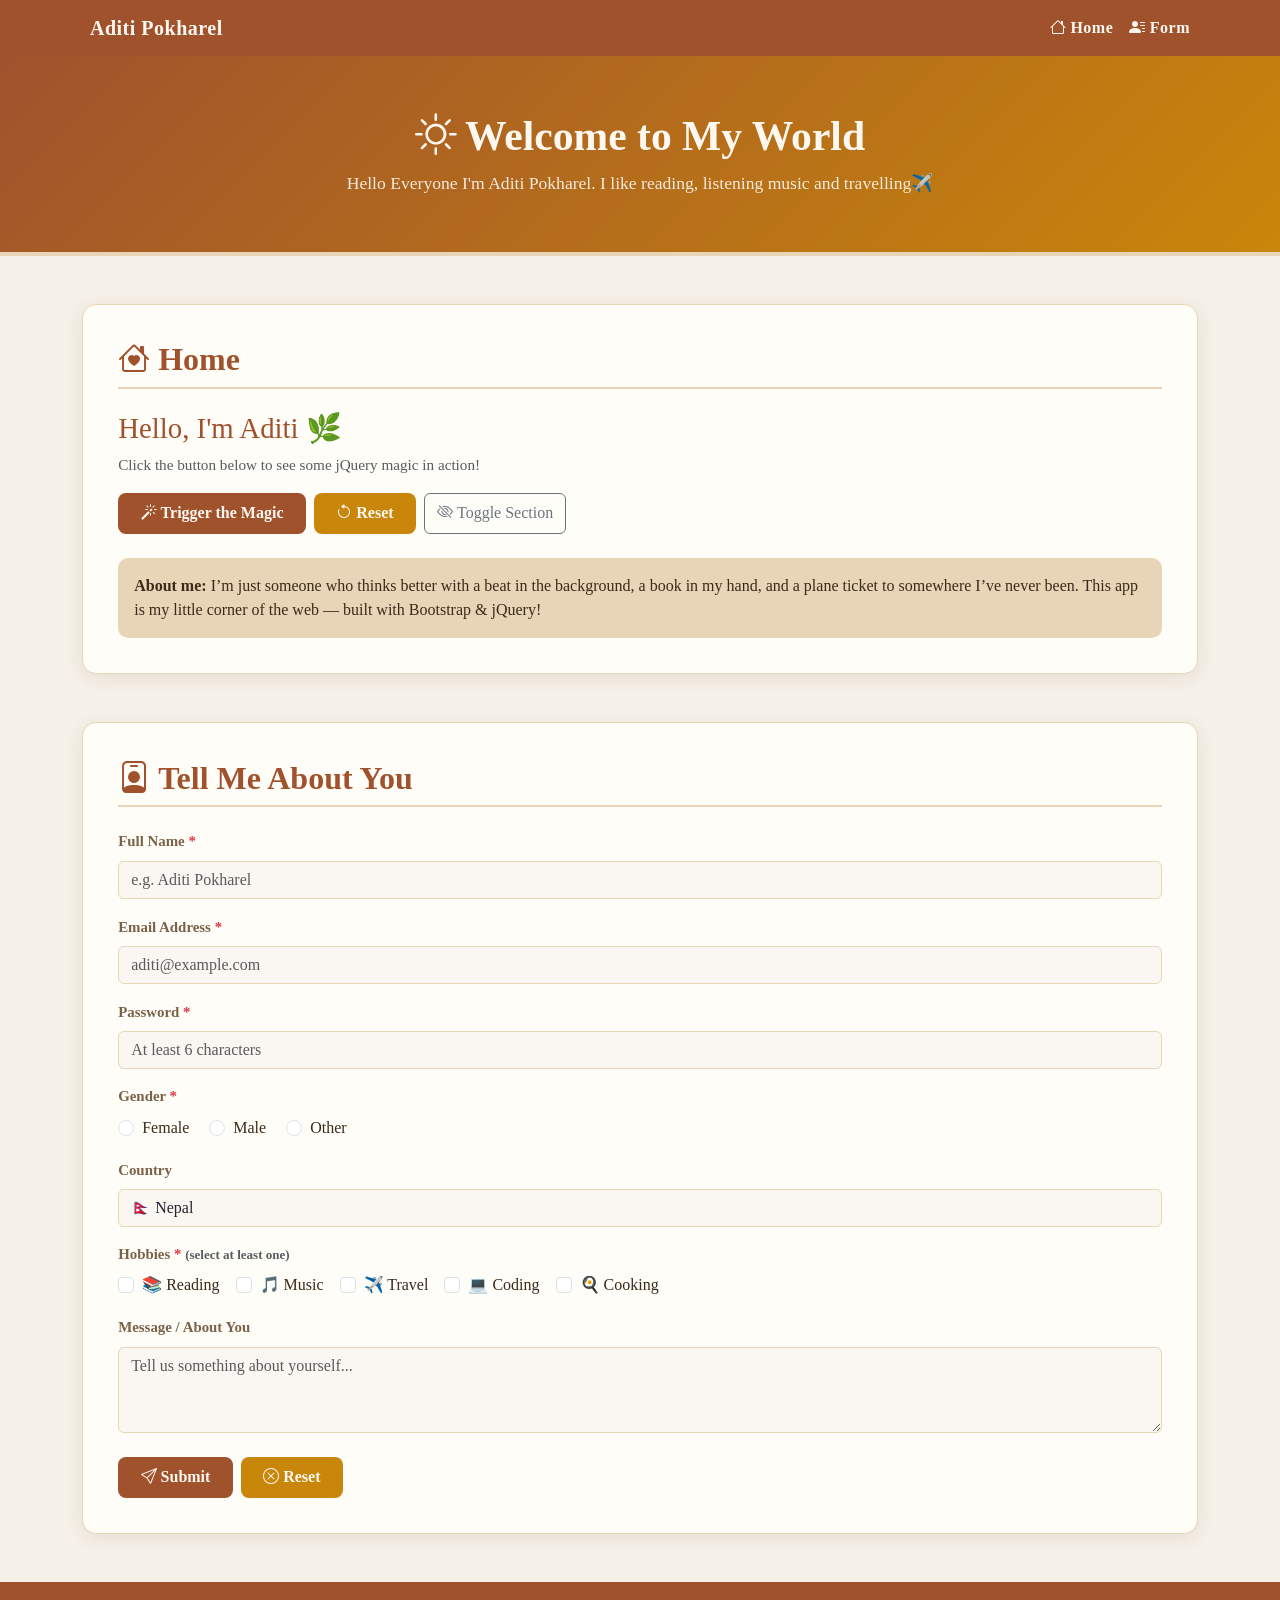
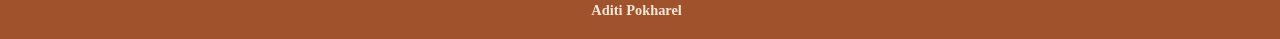
<file: index.html>
<!DOCTYPE html>
<html lang="en">
<head>
  <meta charset="UTF-8" />
  <meta name="viewport" content="width=device-width, initial-scale=1.0"/>
  <title>Aditi Pokharel | Interactive App</title>

  <!-- Bootstrap CDN -->
  <link rel="stylesheet" href="https://cdn.jsdelivr.net/npm/bootstrap@5.3.2/dist/css/bootstrap.min.css"/>
  <link rel="stylesheet" href="https://cdn.jsdelivr.net/npm/bootstrap-icons@1.11.3/font/bootstrap-icons.min.css"/>

  <style>
    
    :root {
      --earth-bg:       #f5f0e8;
      --earth-card:     #fffdf8;
      --earth-primary:  #a0522d;   
      --earth-accent:   #c8860a;   
      --earth-soft:     #e8d5b7;
      --earth-text:     #3b2a1a;
      --earth-muted:    #7a6248;
      --earth-success:  #5a7a3a;
      --earth-danger:   #9b3a2a;
    }

    body {
      background: var(--earth-bg);
      color: var(--earth-text);
      font-family: 'Georgia', serif;
    }

    /* NAV */
    .navbar {
      background: var(--earth-primary) !important;
    }
    .navbar-brand, .nav-link {
      color: #fff8f0 !important;
      font-weight: 600;
      letter-spacing: .5px;
    }
    .nav-link:hover { color: var(--earth-soft) !important; }

    /* HERO BANNER */
    .hero-banner {
      background: linear-gradient(135deg, var(--earth-primary) 0%, var(--earth-accent) 100%);
      color: #fff8f0;
      padding: 3.5rem 2rem 2.5rem;
      text-align: center;
      border-bottom: 4px solid var(--earth-soft);
    }
    .hero-banner h1 { font-size: 2.6rem; font-weight: 700; }
    .hero-banner p  { font-size: 1.1rem; opacity: .9; }

    /* SECTION CARDS */
    .section-card {
      background: var(--earth-card);
      border: 1px solid var(--earth-soft);
      border-radius: 14px;
      padding: 2.2rem;
      box-shadow: 0 4px 18px rgba(100,60,20,.09);
    }
    .section-title {
      color: var(--earth-primary);
      font-weight: 700;
      border-bottom: 2px solid var(--earth-soft);
      padding-bottom: .5rem;
      margin-bottom: 1.4rem;
    }

    /* BUTTONS */
    .btn-earth {
      background: var(--earth-primary);
      color: #fff8f0;
      border: none;
      border-radius: 8px;
      padding: .55rem 1.4rem;
      font-weight: 600;
      transition: background .2s, transform .1s;
    }
    .btn-earth:hover  { background: #7a3a1a; color: #fff; transform: translateY(-1px); }
    .btn-earth:active { transform: translateY(0); }

    .btn-amber {
      background: var(--earth-accent);
      color: #fff8f0;
      border: none;
      border-radius: 8px;
      padding: .55rem 1.4rem;
      font-weight: 600;
      transition: background .2s;
    }
    .btn-amber:hover { background: #a06808; color: #fff; }

    /* HOME SECTION */
    #title {
      position: relative;
      font-size: 1.8rem;
      color: var(--earth-primary);
    }

    /* FORM */
    .form-label  { color: var(--earth-muted); font-weight: 600; font-size: .93rem; }
    .form-control, .form-select {
      border-color: var(--earth-soft);
      background: #faf7f2;
    }
    .form-control:focus, .form-select:focus {
      border-color: var(--earth-accent);
      box-shadow: 0 0 0 .2rem rgba(200,134,10,.18);
    }
    .form-check-input:checked {
      background-color: var(--earth-primary);
      border-color: var(--earth-primary);
    }
    .is-invalid { border-color: var(--earth-danger) !important; }
    .is-valid   { border-color: var(--earth-success) !important; }

    /* ALERTS */
    .alert-earth-success {
      background: #e9f3df;
      border-left: 5px solid var(--earth-success);
      color: #2e4a14;
    }
    .alert-earth-danger {
      background: #faeaea;
      border-left: 5px solid var(--earth-danger);
      color: #6b1a0f;
    }

    /* SUBMITTED DATA CARD */
    #submitted-data {
      display: none;
      background: linear-gradient(135deg, #fdf6ec 0%, #f5ead6 100%);
      border: 1.5px solid var(--earth-soft);
      border-radius: 12px;
      padding: 1.8rem;
    }
    #submitted-data h5 {
      color: var(--earth-primary);
      font-weight: 700;
      margin-bottom: 1rem;
    }
    .data-label {
      font-size: .8rem;
      font-weight: 700;
      text-transform: uppercase;
      letter-spacing: .7px;
      color: var(--earth-muted);
    }
    .data-value {
      font-size: 1rem;
      color: var(--earth-text);
      background: #fff;
      border-radius: 6px;
      padding: .3rem .7rem;
      border: 1px solid var(--earth-soft);
    }

    /* FOOTER */
    footer {
      background: var(--earth-primary);
      color: #f5e9d8;
      text-align: center;
      padding: 1.1rem;
      font-size: .9rem;
      margin-top: 3rem;
    }
  </style>
</head>
<body>

  <!-- NAVBAR -->
  <nav class="navbar navbar-expand-lg">
    <div class="container">
      <a class="navbar-brand" href="#">
        <i class="bi bi-leaf me-2"></i>Aditi Pokharel
      </a>
      <button class="navbar-toggler" type="button" data-bs-toggle="collapse" data-bs-target="#navMenu">
        <span class="navbar-toggler-icon"></span>
      </button>
      <div class="collapse navbar-collapse" id="navMenu">
        <ul class="navbar-nav ms-auto">
          <li class="nav-item"><a class="nav-link" href="#home-section"><i class="bi bi-house me-1"></i>Home</a></li>
          <li class="nav-item"><a class="nav-link" href="#form-section"><i class="bi bi-person-lines-fill me-1"></i>Form</a></li>
        </ul>
      </div>
    </div>
  </nav>

  <!-- HERO -->
  <div class="hero-banner">
    <h1><i class="bi bi-sun me-2"></i>Welcome to My World</h1>
    <p>Hello Everyone I'm Aditi Pokharel. I like reading, listening music and travelling✈️</p>
  </div>

  <div class="container my-5">

    <!-- ══════════════════════════════════
         HOME SECTION
    ══════════════════════════════════ -->
    <section id="home-section" class="mb-5">
      <div class="section-card">
        <h2 class="section-title"><i class="bi bi-house-heart me-2"></i>Home</h2>

        <h3 id="title">Hello, I'm Aditi 🌿</h3>
        <p class="text-muted mb-3" style="font-size:.95rem;">
          Click the button below to see some jQuery magic in action!
        </p>

        <div id="home-alert-container" class="mb-3"></div>

        <div class="d-flex gap-2 flex-wrap">
          <button id="action-btn" class="btn btn-earth">
            <i class="bi bi-magic me-1"></i>Trigger the Magic
          </button>
          <button id="reset-btn" class="btn btn-amber">
            <i class="bi bi-arrow-counterclockwise me-1"></i>Reset
          </button>
          <button id="toggle-btn" class="btn btn-outline-secondary">
            <i class="bi bi-eye-slash me-1"></i>Toggle Section
          </button>
        </div>

        <!-- Toggleable content block -->
        <div id="toggle-content" class="mt-4 p-3" style="background:var(--earth-soft);border-radius:10px;">
          <strong>About me:</strong> I’m just someone who thinks better with a beat in the background, a book in my hand, and a plane ticket to somewhere I’ve never been. This app is my little corner of the web — built with Bootstrap & jQuery!
        </div>
      </div>
    </section>

    <!-- ══════════════════════════════════
         FORM SECTION
    ══════════════════════════════════ -->
    <section id="form-section">
      <div class="section-card">
        <h2 class="section-title"><i class="bi bi-person-badge me-2"></i>Tell Me About You</h2>

        <div id="form-alert-container" class="mb-3"></div>

        <form id="user-form" novalidate>

          <!-- Name -->
          <div class="mb-3">
            <label class="form-label" for="name">Full Name <span class="text-danger">*</span></label>
            <input type="text" id="name" class="form-control" placeholder="e.g. Aditi Pokharel"/>
          </div>

          <!-- Email -->
          <div class="mb-3">
            <label class="form-label" for="email">Email Address <span class="text-danger">*</span></label>
            <input type="email" id="email" class="form-control" placeholder="aditi@example.com"/>
          </div>

          <!-- Password -->
          <div class="mb-3">
            <label class="form-label" for="password">Password <span class="text-danger">*</span></label>
            <input type="password" id="password" class="form-control" placeholder="At least 6 characters"/>
          </div>

          <!-- Gender -->
          <div class="mb-3">
            <label class="form-label d-block">Gender <span class="text-danger">*</span></label>
            <div class="form-check form-check-inline">
              <input class="form-check-input" type="radio" name="gender" id="gender-female" value="Female"/>
              <label class="form-check-label" for="gender-female">Female</label>
            </div>
            <div class="form-check form-check-inline">
              <input class="form-check-input" type="radio" name="gender" id="gender-male" value="Male"/>
              <label class="form-check-label" for="gender-male">Male</label>
            </div>
            <div class="form-check form-check-inline">
              <input class="form-check-input" type="radio" name="gender" id="gender-other" value="Other"/>
              <label class="form-check-label" for="gender-other">Other</label>
            </div>
          </div>

          <!-- Country -->
          <div class="mb-3">
            <label class="form-label" for="country">Country</label>
            <select id="country" class="form-select">
              <option value="Nepal">🇳🇵 Nepal</option>
              <option value="India">🇮🇳 India</option>
              <option value="USA">🇺🇸 USA</option>
              <option value="UK">🇬🇧 UK</option>
              <option value="Australia">🇦🇺 Australia</option>
              <option value="Canada">🇨🇦 Canada</option>
              <option value="Other">🌍 Other</option>
            </select>
          </div>

          <!-- Hobbies -->
          <div class="mb-3">
            <label class="form-label d-block">Hobbies <span class="text-danger">*</span> <small class="text-muted">(select at least one)</small></label>
            <div class="d-flex flex-wrap gap-3">
              <div class="form-check">
                <input class="form-check-input hobby-check" type="checkbox" id="hobby-reading" value="Reading"/>
                <label class="form-check-label" for="hobby-reading">📚 Reading</label>
              </div>
              <div class="form-check">
                <input class="form-check-input hobby-check" type="checkbox" id="hobby-music" value="Music"/>
                <label class="form-check-label" for="hobby-music">🎵 Music</label>
              </div>
              <div class="form-check">
                <input class="form-check-input hobby-check" type="checkbox" id="hobby-travel" value="Travel"/>
                <label class="form-check-label" for="hobby-travel">✈️ Travel</label>
              </div>
              <div class="form-check">
                <input class="form-check-input hobby-check" type="checkbox" id="hobby-coding" value="Coding"/>
                <label class="form-check-label" for="hobby-coding">💻 Coding</label>
              </div>
              <div class="form-check">
                <input class="form-check-input hobby-check" type="checkbox" id="hobby-cooking" value="Cooking"/>
                <label class="form-check-label" for="hobby-cooking">🍳 Cooking</label>
              </div>
            </div>
          </div>

          <!-- Message -->
          <div class="mb-4">
            <label class="form-label" for="message">Message / About You</label>
            <textarea id="message" class="form-control" rows="3" placeholder="Tell us something about yourself..."></textarea>
          </div>

          <!-- Buttons -->
          <div class="d-flex gap-2">
            <button type="submit" class="btn btn-earth">
              <i class="bi bi-send me-1"></i>Submit
            </button>
            <button type="reset" id="form-reset-btn" class="btn btn-amber">
              <i class="bi bi-x-circle me-1"></i>Reset
            </button>
          </div>

        </form>

        <!-- Submitted Data Display -->
        <div id="submitted-data" class="mt-4">
          <h5><i class="bi bi-check-circle-fill me-2" style="color:var(--earth-success)"></i>Submission Received!</h5>
          <div class="row g-3">
            <div class="col-md-6">
              <div class="data-label">Name</div>
              <div class="data-value" id="display-name">—</div>
            </div>
            <div class="col-md-6">
              <div class="data-label">Email</div>
              <div class="data-value" id="display-email">—</div>
            </div>
            <div class="col-md-6">
              <div class="data-label">Gender</div>
              <div class="data-value" id="display-gender">—</div>
            </div>
            <div class="col-md-6">
              <div class="data-label">Country</div>
              <div class="data-value" id="display-country">—</div>
            </div>
            <div class="col-12">
              <div class="data-label">Hobbies</div>
              <div class="data-value" id="display-hobbies">—</div>
            </div>
            <div class="col-12">
              <div class="data-label">Message</div>
              <div class="data-value" id="display-message">—</div>
            </div>
          </div>
        </div>

      </div>
    </section>

  </div><!-- /container -->

  <footer>
    <i class="bi bi-leaf me-1"></i>  <strong>Aditi Pokharel</strong> &nbsp;&nbsp; 
  </footer>

  <!-- Bootstrap JS -->
  <script src="https://cdn.jsdelivr.net/npm/bootstrap@5.3.2/dist/js/bootstrap.bundle.min.js"></script>
  <!-- jQuery CDN -->
  <script src="https://code.jquery.com/jquery-3.7.1.min.js"></script>
  <!-- Custom Script -->
  <script src="script.js"></script>
</body>
</html>
</file>
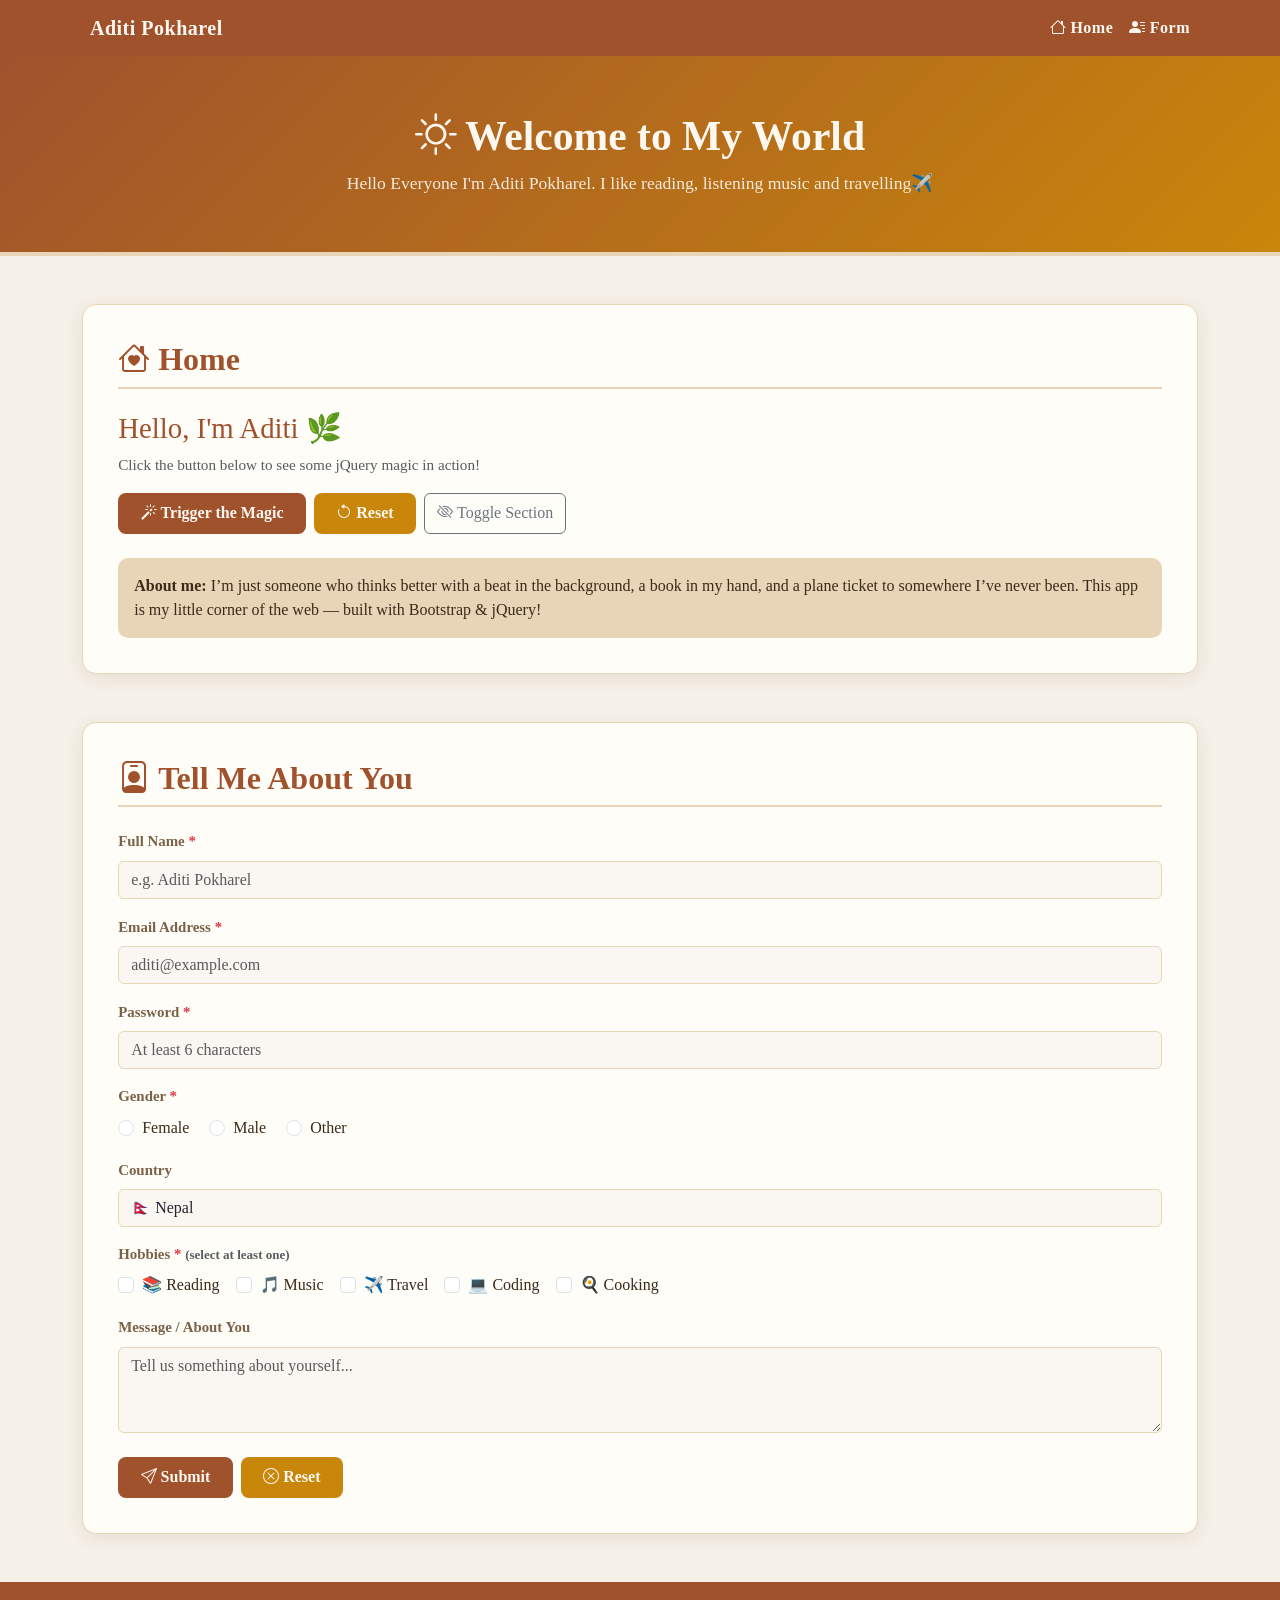
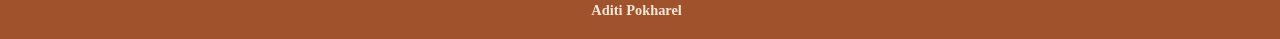
<file: assignment5/index.html>
<!DOCTYPE html>
<html lang="en">
<head>
  <meta charset="UTF-8" />
  <meta name="viewport" content="width=device-width, initial-scale=1.0"/>
  <title>Aditi Pokharel | Interactive App</title>

  <!-- Bootstrap CDN -->
  <link rel="stylesheet" href="https://cdn.jsdelivr.net/npm/bootstrap@5.3.2/dist/css/bootstrap.min.css"/>
  <link rel="stylesheet" href="https://cdn.jsdelivr.net/npm/bootstrap-icons@1.11.3/font/bootstrap-icons.min.css"/>

  <style>
    
    :root {
      --earth-bg:       #f5f0e8;
      --earth-card:     #fffdf8;
      --earth-primary:  #a0522d;   
      --earth-accent:   #c8860a;   
      --earth-soft:     #e8d5b7;
      --earth-text:     #3b2a1a;
      --earth-muted:    #7a6248;
      --earth-success:  #5a7a3a;
      --earth-danger:   #9b3a2a;
    }

    body {
      background: var(--earth-bg);
      color: var(--earth-text);
      font-family: 'Georgia', serif;
    }

    /* NAV */
    .navbar {
      background: var(--earth-primary) !important;
    }
    .navbar-brand, .nav-link {
      color: #fff8f0 !important;
      font-weight: 600;
      letter-spacing: .5px;
    }
    .nav-link:hover { color: var(--earth-soft) !important; }

    /* HERO BANNER */
    .hero-banner {
      background: linear-gradient(135deg, var(--earth-primary) 0%, var(--earth-accent) 100%);
      color: #fff8f0;
      padding: 3.5rem 2rem 2.5rem;
      text-align: center;
      border-bottom: 4px solid var(--earth-soft);
    }
    .hero-banner h1 { font-size: 2.6rem; font-weight: 700; }
    .hero-banner p  { font-size: 1.1rem; opacity: .9; }

    /* SECTION CARDS */
    .section-card {
      background: var(--earth-card);
      border: 1px solid var(--earth-soft);
      border-radius: 14px;
      padding: 2.2rem;
      box-shadow: 0 4px 18px rgba(100,60,20,.09);
    }
    .section-title {
      color: var(--earth-primary);
      font-weight: 700;
      border-bottom: 2px solid var(--earth-soft);
      padding-bottom: .5rem;
      margin-bottom: 1.4rem;
    }

    /* BUTTONS */
    .btn-earth {
      background: var(--earth-primary);
      color: #fff8f0;
      border: none;
      border-radius: 8px;
      padding: .55rem 1.4rem;
      font-weight: 600;
      transition: background .2s, transform .1s;
    }
    .btn-earth:hover  { background: #7a3a1a; color: #fff; transform: translateY(-1px); }
    .btn-earth:active { transform: translateY(0); }

    .btn-amber {
      background: var(--earth-accent);
      color: #fff8f0;
      border: none;
      border-radius: 8px;
      padding: .55rem 1.4rem;
      font-weight: 600;
      transition: background .2s;
    }
    .btn-amber:hover { background: #a06808; color: #fff; }

    /* HOME SECTION */
    #title {
      position: relative;
      font-size: 1.8rem;
      color: var(--earth-primary);
    }

    /* FORM */
    .form-label  { color: var(--earth-muted); font-weight: 600; font-size: .93rem; }
    .form-control, .form-select {
      border-color: var(--earth-soft);
      background: #faf7f2;
    }
    .form-control:focus, .form-select:focus {
      border-color: var(--earth-accent);
      box-shadow: 0 0 0 .2rem rgba(200,134,10,.18);
    }
    .form-check-input:checked {
      background-color: var(--earth-primary);
      border-color: var(--earth-primary);
    }
    .is-invalid { border-color: var(--earth-danger) !important; }
    .is-valid   { border-color: var(--earth-success) !important; }

    /* ALERTS */
    .alert-earth-success {
      background: #e9f3df;
      border-left: 5px solid var(--earth-success);
      color: #2e4a14;
    }
    .alert-earth-danger {
      background: #faeaea;
      border-left: 5px solid var(--earth-danger);
      color: #6b1a0f;
    }

    /* SUBMITTED DATA CARD */
    #submitted-data {
      display: none;
      background: linear-gradient(135deg, #fdf6ec 0%, #f5ead6 100%);
      border: 1.5px solid var(--earth-soft);
      border-radius: 12px;
      padding: 1.8rem;
    }
    #submitted-data h5 {
      color: var(--earth-primary);
      font-weight: 700;
      margin-bottom: 1rem;
    }
    .data-label {
      font-size: .8rem;
      font-weight: 700;
      text-transform: uppercase;
      letter-spacing: .7px;
      color: var(--earth-muted);
    }
    .data-value {
      font-size: 1rem;
      color: var(--earth-text);
      background: #fff;
      border-radius: 6px;
      padding: .3rem .7rem;
      border: 1px solid var(--earth-soft);
    }

    /* FOOTER */
    footer {
      background: var(--earth-primary);
      color: #f5e9d8;
      text-align: center;
      padding: 1.1rem;
      font-size: .9rem;
      margin-top: 3rem;
    }
  </style>
</head>
<body>

  <!-- NAVBAR -->
  <nav class="navbar navbar-expand-lg">
    <div class="container">
      <a class="navbar-brand" href="#">
        <i class="bi bi-leaf me-2"></i>Aditi Pokharel
      </a>
      <button class="navbar-toggler" type="button" data-bs-toggle="collapse" data-bs-target="#navMenu">
        <span class="navbar-toggler-icon"></span>
      </button>
      <div class="collapse navbar-collapse" id="navMenu">
        <ul class="navbar-nav ms-auto">
          <li class="nav-item"><a class="nav-link" href="#home-section"><i class="bi bi-house me-1"></i>Home</a></li>
          <li class="nav-item"><a class="nav-link" href="#form-section"><i class="bi bi-person-lines-fill me-1"></i>Form</a></li>
        </ul>
      </div>
    </div>
  </nav>

  <!-- HERO -->
  <div class="hero-banner">
    <h1><i class="bi bi-sun me-2"></i>Welcome to My World</h1>
    <p>Hello Everyone I'm Aditi Pokharel. I like reading, listening music and travelling✈️</p>
  </div>

  <div class="container my-5">

    <!-- ══════════════════════════════════
         HOME SECTION
    ══════════════════════════════════ -->
    <section id="home-section" class="mb-5">
      <div class="section-card">
        <h2 class="section-title"><i class="bi bi-house-heart me-2"></i>Home</h2>

        <h3 id="title">Hello, I'm Aditi 🌿</h3>
        <p class="text-muted mb-3" style="font-size:.95rem;">
          Click the button below to see some jQuery magic in action!
        </p>

        <div id="home-alert-container" class="mb-3"></div>

        <div class="d-flex gap-2 flex-wrap">
          <button id="action-btn" class="btn btn-earth">
            <i class="bi bi-magic me-1"></i>Trigger the Magic
          </button>
          <button id="reset-btn" class="btn btn-amber">
            <i class="bi bi-arrow-counterclockwise me-1"></i>Reset
          </button>
          <button id="toggle-btn" class="btn btn-outline-secondary">
            <i class="bi bi-eye-slash me-1"></i>Toggle Section
          </button>
        </div>

        <!-- Toggleable content block -->
        <div id="toggle-content" class="mt-4 p-3" style="background:var(--earth-soft);border-radius:10px;">
          <strong>About me:</strong> I’m just someone who thinks better with a beat in the background, a book in my hand, and a plane ticket to somewhere I’ve never been. This app is my little corner of the web — built with Bootstrap & jQuery!
        </div>
      </div>
    </section>

    <!-- ══════════════════════════════════
         FORM SECTION
    ══════════════════════════════════ -->
    <section id="form-section">
      <div class="section-card">
        <h2 class="section-title"><i class="bi bi-person-badge me-2"></i>Tell Me About You</h2>

        <div id="form-alert-container" class="mb-3"></div>

        <form id="user-form" novalidate>

          <!-- Name -->
          <div class="mb-3">
            <label class="form-label" for="name">Full Name <span class="text-danger">*</span></label>
            <input type="text" id="name" class="form-control" placeholder="e.g. Aditi Pokharel"/>
          </div>

          <!-- Email -->
          <div class="mb-3">
            <label class="form-label" for="email">Email Address <span class="text-danger">*</span></label>
            <input type="email" id="email" class="form-control" placeholder="aditi@example.com"/>
          </div>

          <!-- Password -->
          <div class="mb-3">
            <label class="form-label" for="password">Password <span class="text-danger">*</span></label>
            <input type="password" id="password" class="form-control" placeholder="At least 6 characters"/>
          </div>

          <!-- Gender -->
          <div class="mb-3">
            <label class="form-label d-block">Gender <span class="text-danger">*</span></label>
            <div class="form-check form-check-inline">
              <input class="form-check-input" type="radio" name="gender" id="gender-female" value="Female"/>
              <label class="form-check-label" for="gender-female">Female</label>
            </div>
            <div class="form-check form-check-inline">
              <input class="form-check-input" type="radio" name="gender" id="gender-male" value="Male"/>
              <label class="form-check-label" for="gender-male">Male</label>
            </div>
            <div class="form-check form-check-inline">
              <input class="form-check-input" type="radio" name="gender" id="gender-other" value="Other"/>
              <label class="form-check-label" for="gender-other">Other</label>
            </div>
          </div>

          <!-- Country -->
          <div class="mb-3">
            <label class="form-label" for="country">Country</label>
            <select id="country" class="form-select">
              <option value="Nepal">🇳🇵 Nepal</option>
              <option value="India">🇮🇳 India</option>
              <option value="USA">🇺🇸 USA</option>
              <option value="UK">🇬🇧 UK</option>
              <option value="Australia">🇦🇺 Australia</option>
              <option value="Canada">🇨🇦 Canada</option>
              <option value="Other">🌍 Other</option>
            </select>
          </div>

          <!-- Hobbies -->
          <div class="mb-3">
            <label class="form-label d-block">Hobbies <span class="text-danger">*</span> <small class="text-muted">(select at least one)</small></label>
            <div class="d-flex flex-wrap gap-3">
              <div class="form-check">
                <input class="form-check-input hobby-check" type="checkbox" id="hobby-reading" value="Reading"/>
                <label class="form-check-label" for="hobby-reading">📚 Reading</label>
              </div>
              <div class="form-check">
                <input class="form-check-input hobby-check" type="checkbox" id="hobby-music" value="Music"/>
                <label class="form-check-label" for="hobby-music">🎵 Music</label>
              </div>
              <div class="form-check">
                <input class="form-check-input hobby-check" type="checkbox" id="hobby-travel" value="Travel"/>
                <label class="form-check-label" for="hobby-travel">✈️ Travel</label>
              </div>
              <div class="form-check">
                <input class="form-check-input hobby-check" type="checkbox" id="hobby-coding" value="Coding"/>
                <label class="form-check-label" for="hobby-coding">💻 Coding</label>
              </div>
              <div class="form-check">
                <input class="form-check-input hobby-check" type="checkbox" id="hobby-cooking" value="Cooking"/>
                <label class="form-check-label" for="hobby-cooking">🍳 Cooking</label>
              </div>
            </div>
          </div>

          <!-- Message -->
          <div class="mb-4">
            <label class="form-label" for="message">Message / About You</label>
            <textarea id="message" class="form-control" rows="3" placeholder="Tell us something about yourself..."></textarea>
          </div>

          <!-- Buttons -->
          <div class="d-flex gap-2">
            <button type="submit" class="btn btn-earth">
              <i class="bi bi-send me-1"></i>Submit
            </button>
            <button type="reset" id="form-reset-btn" class="btn btn-amber">
              <i class="bi bi-x-circle me-1"></i>Reset
            </button>
          </div>

        </form>

        <!-- Submitted Data Display -->
        <div id="submitted-data" class="mt-4">
          <h5><i class="bi bi-check-circle-fill me-2" style="color:var(--earth-success)"></i>Submission Received!</h5>
          <div class="row g-3">
            <div class="col-md-6">
              <div class="data-label">Name</div>
              <div class="data-value" id="display-name">—</div>
            </div>
            <div class="col-md-6">
              <div class="data-label">Email</div>
              <div class="data-value" id="display-email">—</div>
            </div>
            <div class="col-md-6">
              <div class="data-label">Gender</div>
              <div class="data-value" id="display-gender">—</div>
            </div>
            <div class="col-md-6">
              <div class="data-label">Country</div>
              <div class="data-value" id="display-country">—</div>
            </div>
            <div class="col-12">
              <div class="data-label">Hobbies</div>
              <div class="data-value" id="display-hobbies">—</div>
            </div>
            <div class="col-12">
              <div class="data-label">Message</div>
              <div class="data-value" id="display-message">—</div>
            </div>
          </div>
        </div>

      </div>
    </section>

  </div><!-- /container -->

  <footer>
    <i class="bi bi-leaf me-1"></i>  <strong>Aditi Pokharel</strong> &nbsp;&nbsp; 
  </footer>

  <!-- Bootstrap JS -->
  <script src="https://cdn.jsdelivr.net/npm/bootstrap@5.3.2/dist/js/bootstrap.bundle.min.js"></script>
  <!-- jQuery CDN -->
  <script src="https://code.jquery.com/jquery-3.7.1.min.js"></script>
  <!-- Custom Script -->
  <script src="script.js"></script>
</body>
</html>
 
 
</file>
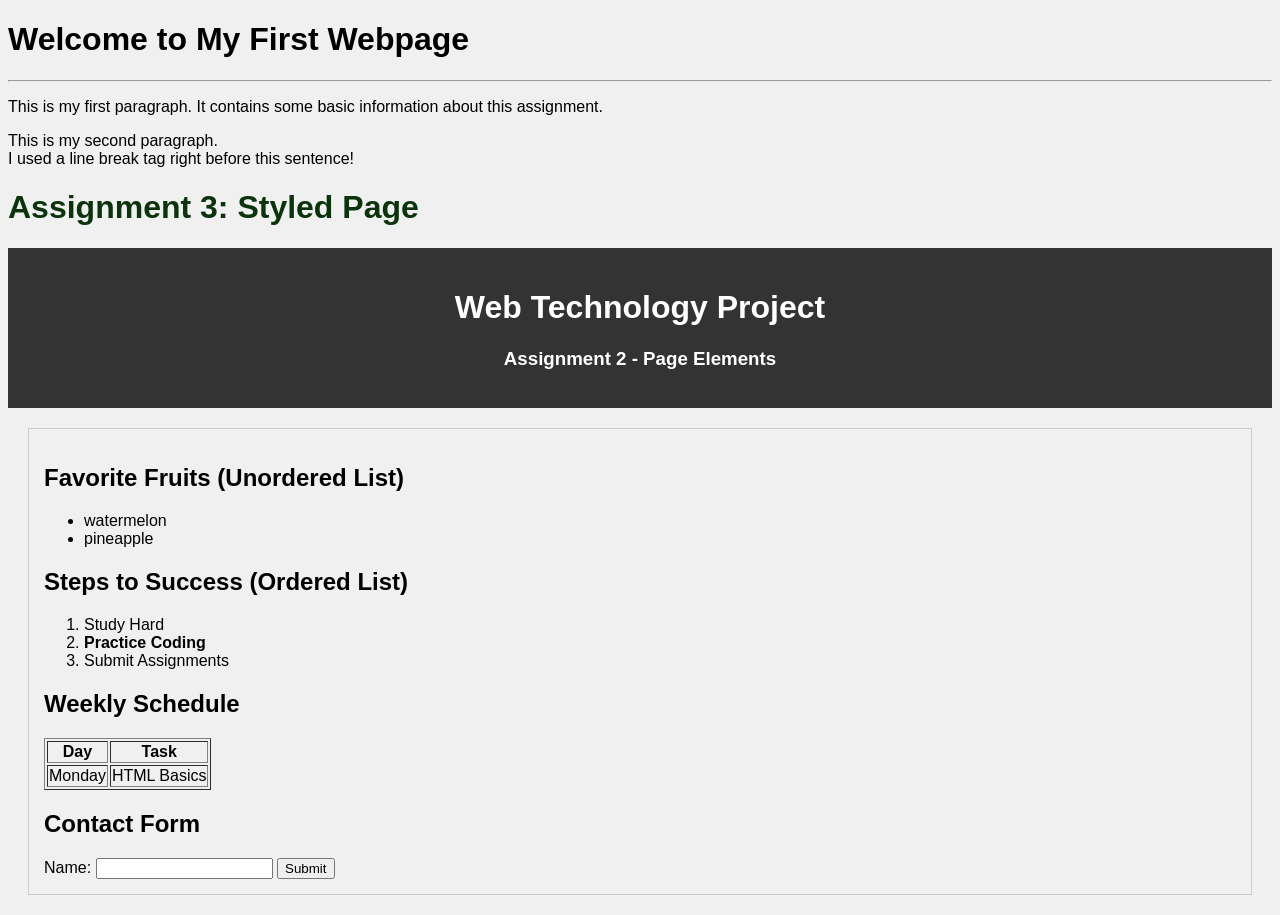
<file: assignment2.html>
<!DOCTYPE html>
<html>
<head>
    <title>My Basic HTML Page</title>
    <title>Assignment 2: Structure</title>
    <link rel="stylesheet" href="assignment3.css"> <style>
        /* Internal CSS */
        section {
            margin: 20px;
            padding: 15px;
            border: 1px solid #ccc;
        }
    </style>
</head>

<body> 
    
     <h1>Welcome to My First Webpage</h1>  
    <hr>
    <p>This is my first paragraph. It contains some basic information about this assignment.</p>
    <p>This is my second paragraph.<br>I used a line break tag right before this sentence!</p>
    <h1 style="color: rgb(12, 52, 12);">Assignment 3: Styled Page</h1>
    <header>
        <h1>Web Technology Project</h1>
        <h3>Assignment 2 - Page Elements</h3>
    </header>

    <section id="content">
        <h2>Favorite Fruits (Unordered List)</h2>
        <ul>
            <li>watermelon</li>
            <li>pineapple</li>
        </ul>

        <h2>Steps to Success (Ordered List)</h2>
        <ol>
            <li>Study Hard</li>
            <li><strong>Practice Coding</strong></li>
            <li>Submit Assignments</li>
        </ol>

        <h2>Weekly Schedule</h2>
        <table border="1">
            <tr>
                <th>Day</th>
                <th>Task</th>
            </tr>
            <tr>
                <td>Monday</td>
                <td>HTML Basics</td>
            </tr>
        </table>

        <h2>Contact Form</h2>
        <form>
            <label for="name">Name:</label>
            <input type="text" id="name" name="name">
            <button type="submit">Submit</button>
        </form>
    </section>

    <footer>
        
    </footer>
</body>
</html> 
 
</file>
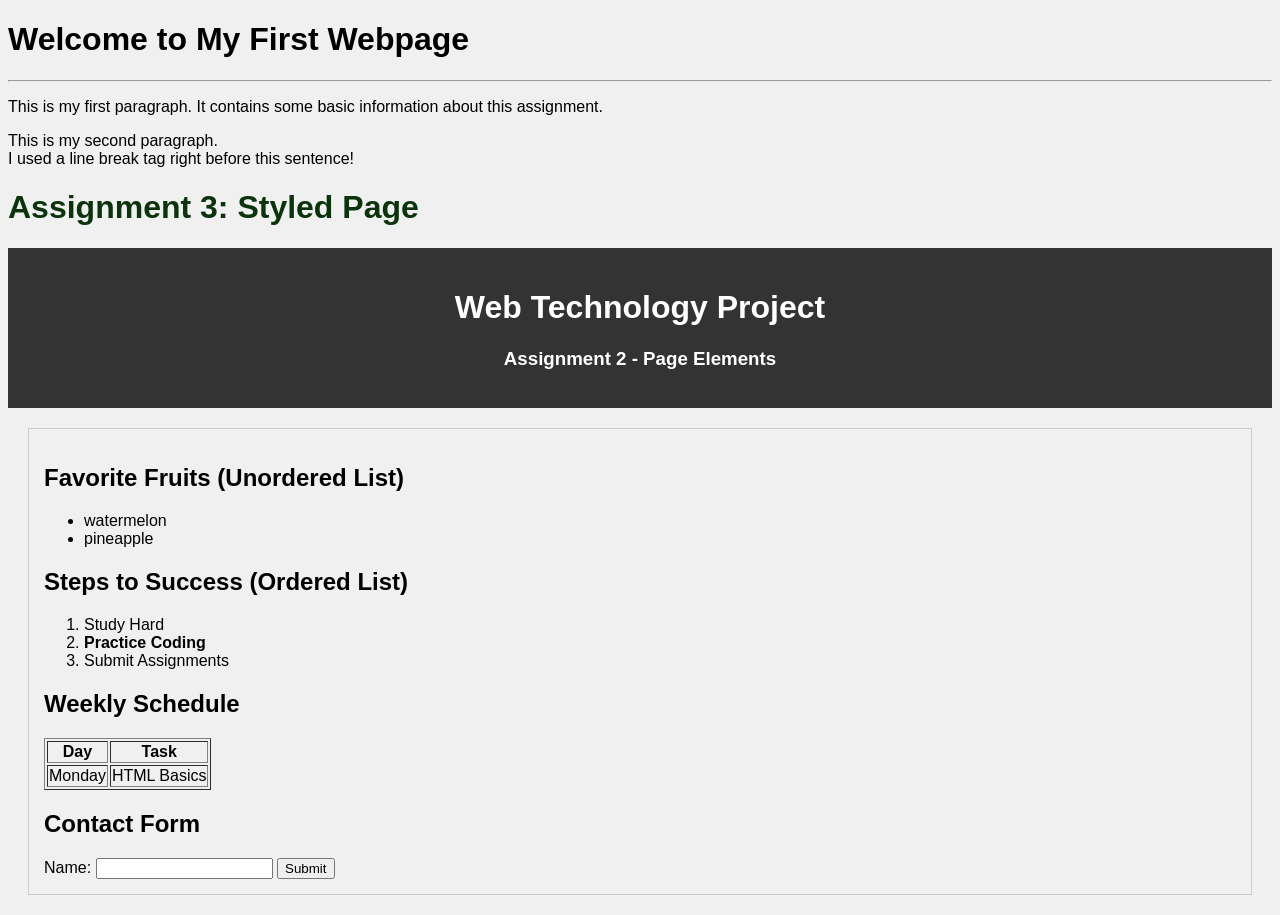
<file: assignment2.html.html>
<!DOCTYPE html>
<html>
<head>
    <title>My Basic HTML Page</title>
    <title>Assignment 2: Structure</title>
    <link rel="stylesheet" href="assignment3.css"> <style>
        /* Internal CSS */
        section {
            margin: 20px;
            padding: 15px;
            border: 1px solid #ccc;
        }
    </style>
</head>

<body> 
    
     <h1>Welcome to My First Webpage</h1>  
    <hr>
    <p>This is my first paragraph. It contains some basic information about this assignment.</p>
    <p>This is my second paragraph.<br>I used a line break tag right before this sentence!</p>
    <h1 style="color: rgb(12, 52, 12);">Assignment 3: Styled Page</h1>
    <header>
        <h1>Web Technology Project</h1>
        <h3>Assignment 2 - Page Elements</h3>
    </header>

    <section id="content">
        <h2>Favorite Fruits (Unordered List)</h2>
        <ul>
            <li>watermelon</li>
            <li>pineapple</li>
        </ul>

        <h2>Steps to Success (Ordered List)</h2>
        <ol>
            <li>Study Hard</li>
            <li><strong>Practice Coding</strong></li>
            <li>Submit Assignments</li>
        </ol>

        <h2>Weekly Schedule</h2>
        <table border="1">
            <tr>
                <th>Day</th>
                <th>Task</th>
            </tr>
            <tr>
                <td>Monday</td>
                <td>HTML Basics</td>
            </tr>
        </table>

        <h2>Contact Form</h2>
        <form>
            <label for="name">Name:</label>
            <input type="text" id="name" name="name">
            <button type="submit">Submit</button>
        </form>
    </section>

    <footer>
        
    </footer>
</body>
</html>
</file>
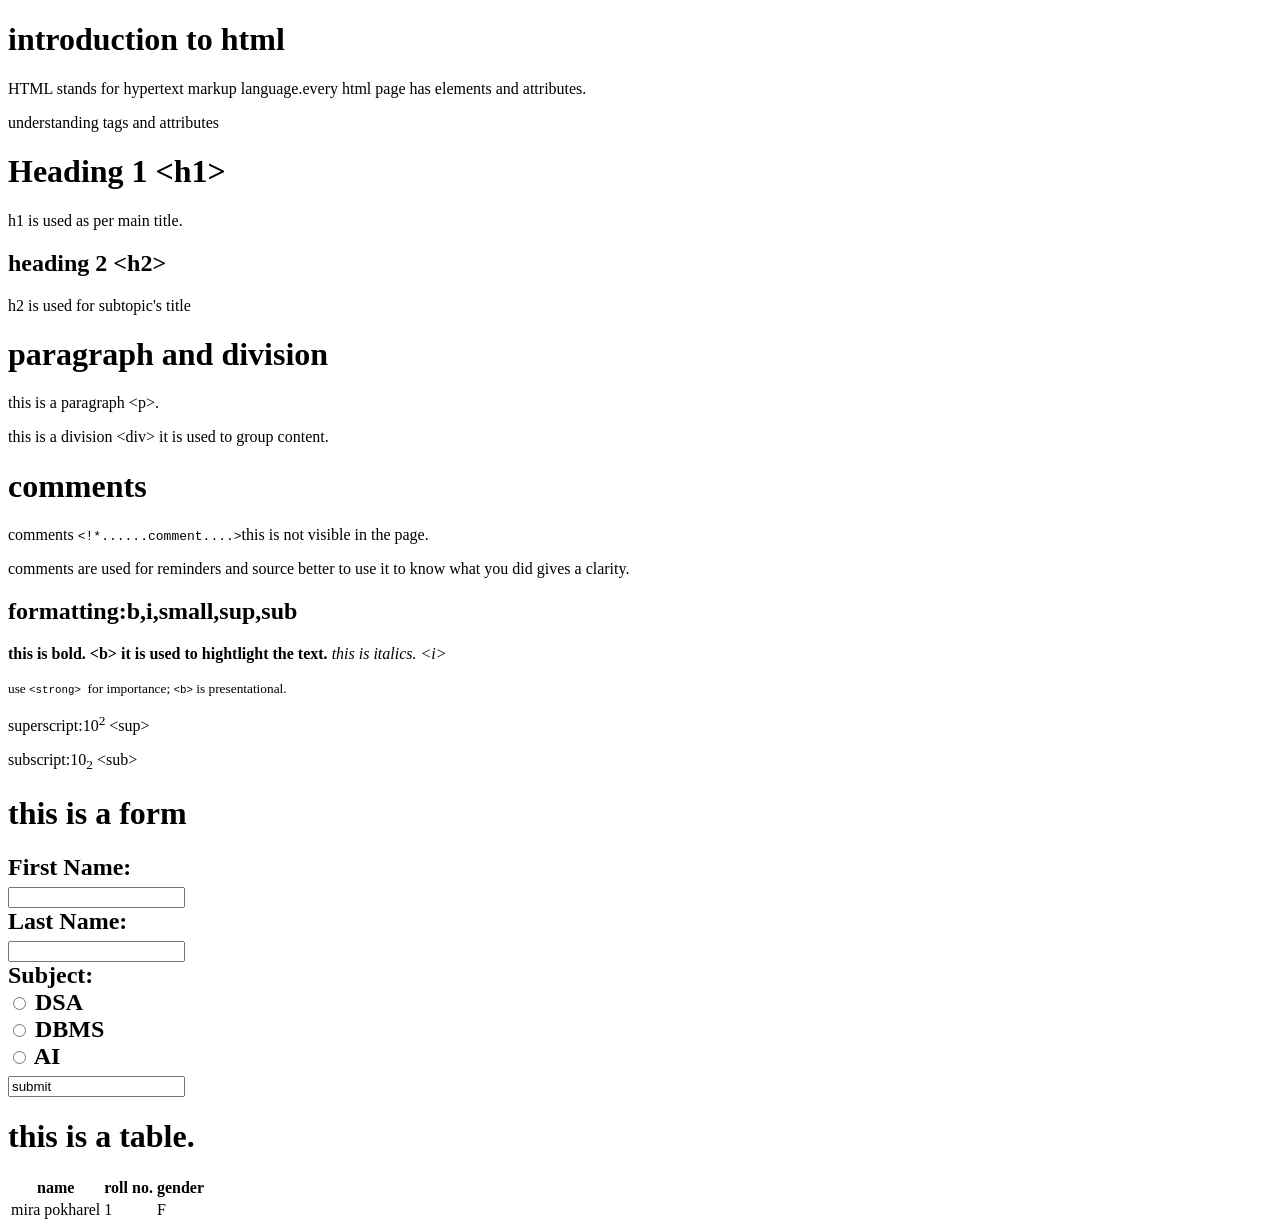
<file: basics.html>
<!DOCTYPE html>
<html lang="en">
<head>
    <meta charset="UTF-8">
    <meta name="viewport" content="width=device-width, initial-scale=1.0">
    <title>HTML Basics</title>
</head>
<body>
    <h1 id="title">introduction to html</h1>
    <p>HTML stands for hypertext markup language.every html page has elements and attributes. </p>
    <p>understanding tags and attributes</p>
    <h1>Heading 1 &lt;h1&gt;</h1>
    <p>h1 is used as per main title.</p>
    <h2>heading 2 &lt;h2&gt;</h2>
    <p>h2 is used for subtopic's title</p>
    <h1>paragraph and division</h1>
    <p>this is a paragraph &lt;p&gt;.</p>
    <p>this is a division &lt;div&gt; it is used to group content.</p>
        <h1>comments</h1>
        <p>comments <tt>&lt;!*......comment....&gt;</tt>this is not visible in the page.</p>
        <p>comments are used for reminders and source better to use it to know what you did gives a clarity.</p>
<h2>formatting:b,i,small,sup,sub</h2>
<p>
    <b>this is bold. &lt;b&gt; it is used to hightlight the text.</b>
    <i>this is italics. &lt;i&gt; </i>
    </p>
   <p> <small>use <tt>&lt;strong&gt; </tt> for importance; <tt>&lt;b&gt;</tt> is presentational.</small></p>
    <p>superscript:10<sup>2</sup> &lt;sup&gt;</p>
    <p>subscript:10<sub>2</sub> &lt;sub&gt;</p>
    <h1>this is a form</h1>
<form>
    <h2>
    <label for="frame">First Name:</label><br>
    <input type="text" id="fname" name="fname"><br>
    <label for="frame">Last Name:</label><br>
    <input type="text" id="lname" name="lname"><br>
 <label for="frame">Subject:</label><br>
    <input type="radio" id="DSA" name="subject" value="DSA">
    <label for="DSA">DSA</label><br>
     <input type="radio" id="DBMS" name="subject" value="DBMS">
       <label for="DBMS">DBMS</label><br>
      <input type="radio" id="AI" name="subject" value="AI">
        <label for="AI">AI</label><br>
         
        <input type="submmit" value="submit">


</h2>
</form>
<h1>this is a table.</table></h1>
<table>
<tr>
    <th>name</th>
    <th>roll no.</th>
    <th>gender</th>
</tr>
<tr>
    <td>mira pokharel</td>
    <td>1</td>
    <td>F</td>
</tr>

</table>
    
</body>
</html> 
 
</file>
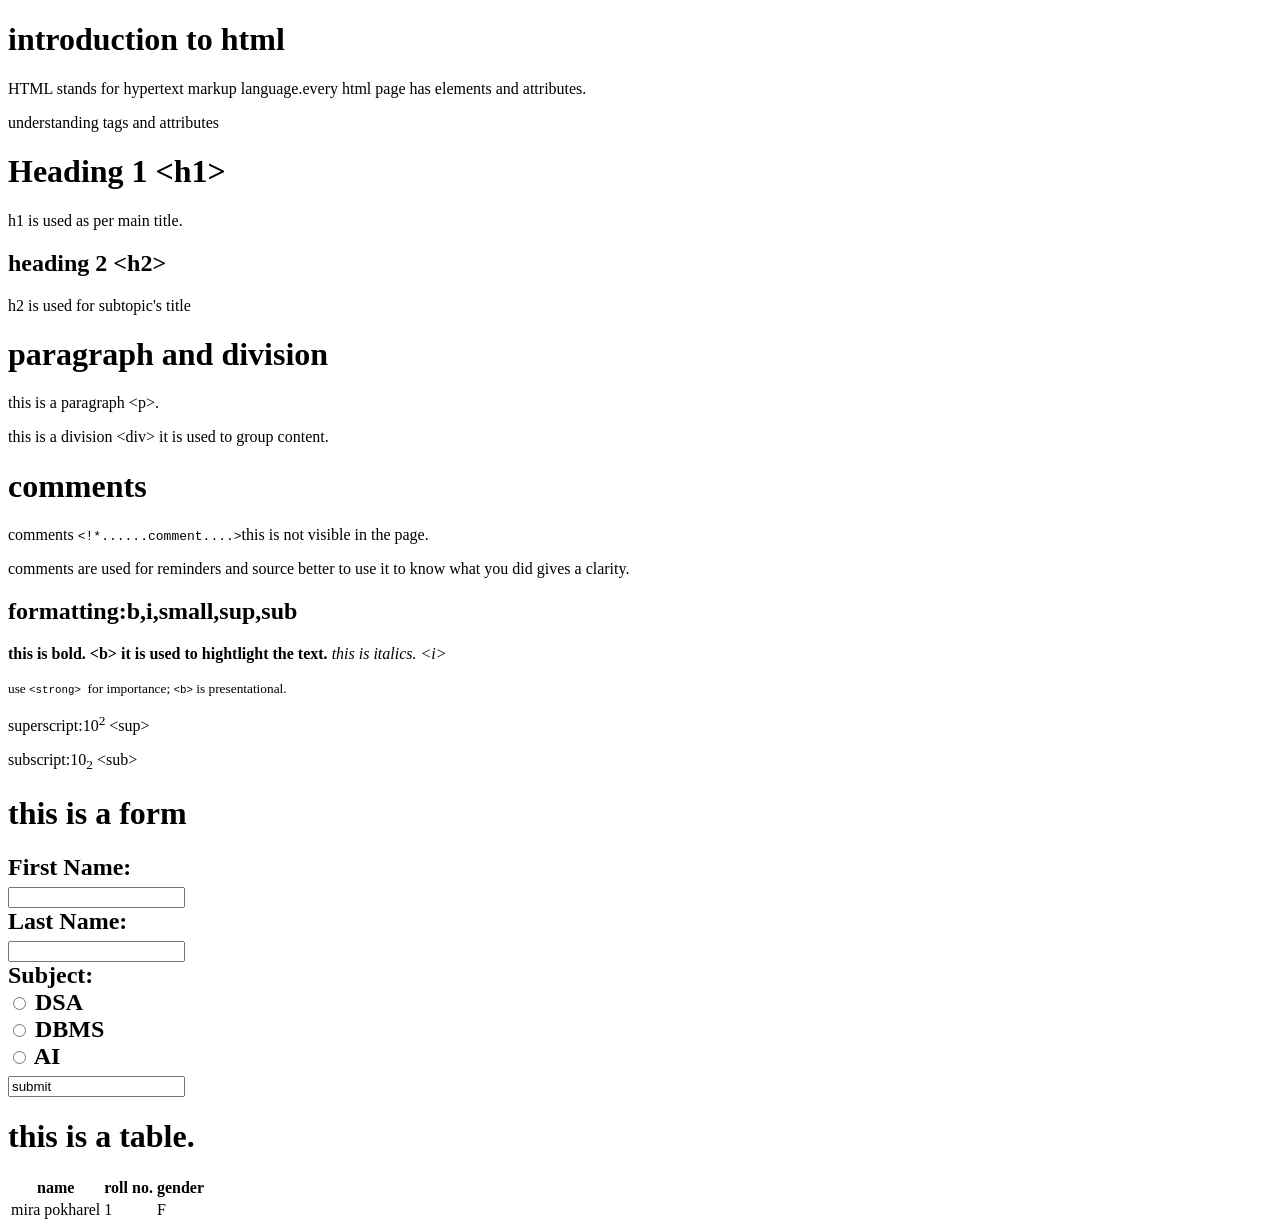
<file: basics.html.html>
<!DOCTYPE html>
<html lang="en">
<head>
    <meta charset="UTF-8">
    <meta name="viewport" content="width=device-width, initial-scale=1.0">
    <title>HTML Basics</title>
</head>
<body>
    <h1 id="title">introduction to html</h1>
    <p>HTML stands for hypertext markup language.every html page has elements and attributes. </p>
    <p>understanding tags and attributes</p>
    <h1>Heading 1 &lt;h1&gt;</h1>
    <p>h1 is used as per main title.</p>
    <h2>heading 2 &lt;h2&gt;</h2>
    <p>h2 is used for subtopic's title</p>
    <h1>paragraph and division</h1>
    <p>this is a paragraph &lt;p&gt;.</p>
    <p>this is a division &lt;div&gt; it is used to group content.</p>
        <h1>comments</h1>
        <p>comments <tt>&lt;!*......comment....&gt;</tt>this is not visible in the page.</p>
        <p>comments are used for reminders and source better to use it to know what you did gives a clarity.</p>
<h2>formatting:b,i,small,sup,sub</h2>
<p>
    <b>this is bold. &lt;b&gt; it is used to hightlight the text.</b>
    <i>this is italics. &lt;i&gt; </i>
    </p>
   <p> <small>use <tt>&lt;strong&gt; </tt> for importance; <tt>&lt;b&gt;</tt> is presentational.</small></p>
    <p>superscript:10<sup>2</sup> &lt;sup&gt;</p>
    <p>subscript:10<sub>2</sub> &lt;sub&gt;</p>
    <h1>this is a form</h1>
<form>
    <h2>
    <label for="frame">First Name:</label><br>
    <input type="text" id="fname" name="fname"><br>
    <label for="frame">Last Name:</label><br>
    <input type="text" id="lname" name="lname"><br>
 <label for="frame">Subject:</label><br>
    <input type="radio" id="DSA" name="subject" value="DSA">
    <label for="DSA">DSA</label><br>
     <input type="radio" id="DBMS" name="subject" value="DBMS">
       <label for="DBMS">DBMS</label><br>
      <input type="radio" id="AI" name="subject" value="AI">
        <label for="AI">AI</label><br>
         
        <input type="submmit" value="submit">


</h2>
</form>
<h1>this is a table.</table></h1>
<table>
<tr>
    <th>name</th>
    <th>roll no.</th>
    <th>gender</th>
</tr>
<tr>
    <td>mira pokharel</td>
    <td>1</td>
    <td>F</td>
</tr>

</table>
    
</body>
</html>
</file>
<file: assignment3.css>
body {
    background-color: #f0f0f0;
    font-family: Arial, sans-serif;
    font-size: 16px;
}
header {
    background-color: #333;
    color: white;
    padding: 20px;
    text-align: center;
}
/*assignment4*/
/* Box Model & Layout */
.container {
    display: flex;
    flex-wrap: wrap;
    justify-content: space-around;
    padding: 20px;
}

.card {
    width: 300px;
    margin: 10px;
    padding: 20px;
    border-radius: 8px; /* border-radius requirement */
    box-shadow: 2px 2px 10px rgba(0,0,0,0.1); /* box-shadow requirement */
    background: white;
}

/* Responsive Design */
@media (max-width: 600px) {
    .container {
        flex-direction: column;
        align-items: center;
    }
} 
 
</file>
